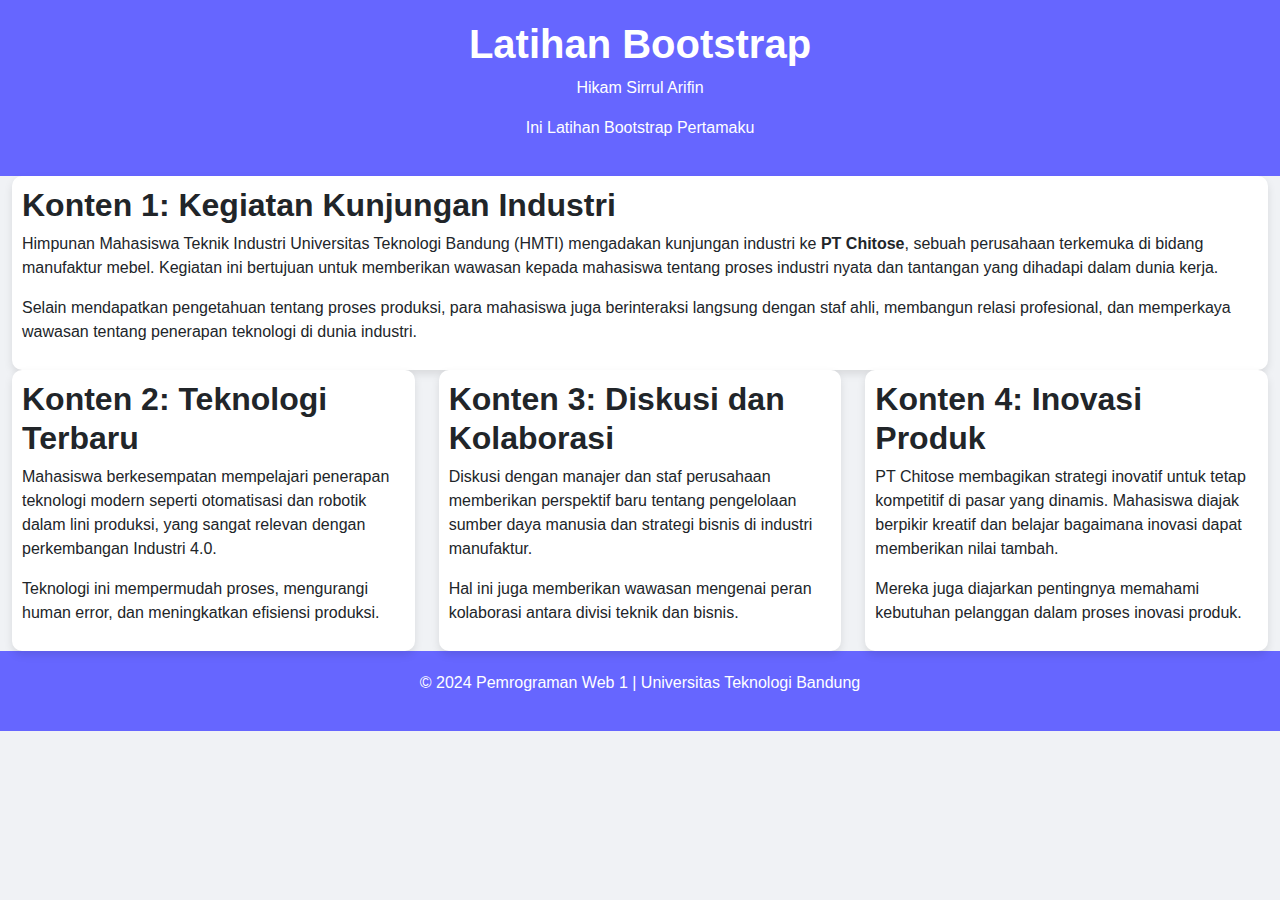
<file: tugas_bootstraps/index.html>
<!DOCTYPE html>
<html lang="en">
<head>
    <meta charset="UTF-8">
    <meta name="viewport" content="width=device-width, initial-scale=1.0">
    <title>Latihan Bootstrap</title>
    <link rel="stylesheet" href="bootstrap-5.3.3-dist/css/bootstrap.min.css">
    <link rel="stylesheet" href="style.css"> <!-- Menghubungkan file CSS -->
</head>
<body>
    <div class="container-fluid">

        <!-- Header -->
        <div class="row header">
            <div class="col-md-12 text-center">
                <h1>Latihan Bootstrap</h1>
                <p>Hikam Sirrul Arifin</p>
                <p>Ini Latihan Bootstrap Pertamaku</p>
            </div>
        </div>

        <!-- Konten 1 -->
        <div class="row content">
            <div class="col-md-12">
                <div class="card">
                    <h2>Konten 1: Kegiatan Kunjungan Industri</h2>
                    <p>
                        Himpunan Mahasiswa Teknik Industri Universitas Teknologi Bandung (HMTI) mengadakan kunjungan industri ke 
                        <strong>PT Chitose</strong>, sebuah perusahaan terkemuka di bidang manufaktur mebel. 
                        Kegiatan ini bertujuan untuk memberikan wawasan kepada mahasiswa tentang proses industri nyata 
                        dan tantangan yang dihadapi dalam dunia kerja.
                    </p>
                    <p>
                        Selain mendapatkan pengetahuan tentang proses produksi, para mahasiswa juga berinteraksi langsung dengan staf ahli, 
                        membangun relasi profesional, dan memperkaya wawasan tentang penerapan teknologi di dunia industri.
                    </p>
                </div>
            </div>
        </div>

        <!-- Konten 2, 3, dan 4 -->
        <div class="row content">
            <div class="col-md-4">
                <div class="card">
                    <h2>Konten 2: Teknologi Terbaru</h2>
                    <p>
                        Mahasiswa berkesempatan mempelajari penerapan teknologi modern seperti otomatisasi dan robotik 
                        dalam lini produksi, yang sangat relevan dengan perkembangan Industri 4.0.
                    </p>
                    <p>
                        Teknologi ini mempermudah proses, mengurangi human error, dan meningkatkan efisiensi produksi.
                    </p>
                </div>
            </div>

            <div class="col-md-4">
                <div class="card">
                    <h2>Konten 3: Diskusi dan Kolaborasi</h2>
                    <p>
                        Diskusi dengan manajer dan staf perusahaan memberikan perspektif baru tentang pengelolaan sumber daya manusia 
                        dan strategi bisnis di industri manufaktur.
                    </p>
                    <p>
                        Hal ini juga memberikan wawasan mengenai peran kolaborasi antara divisi teknik dan bisnis.
                    </p>
                </div>
            </div>

            <div class="col-md-4">
                <div class="card">
                    <h2>Konten 4: Inovasi Produk</h2>
                    <p>
                        PT Chitose membagikan strategi inovatif untuk tetap kompetitif di pasar yang dinamis. 
                        Mahasiswa diajak berpikir kreatif dan belajar bagaimana inovasi dapat memberikan nilai tambah.
                    </p>
                    <p>
                        Mereka juga diajarkan pentingnya memahami kebutuhan pelanggan dalam proses inovasi produk.
                    </p>
                </div>
            </div>
        </div>

        <!-- Footer -->
        <div class="row footer">
            <div class="col-md-12">
                <p>&copy; 2024 Pemrograman Web 1 | Universitas Teknologi Bandung</p>
            </div>
        </div>

    </div>

    <!-- Bootstrap JS -->
    <script src="bootstrap-5.3.3-dist/js/bootstrap.bundle.min.js"></script>
</body>
</html>
</file>
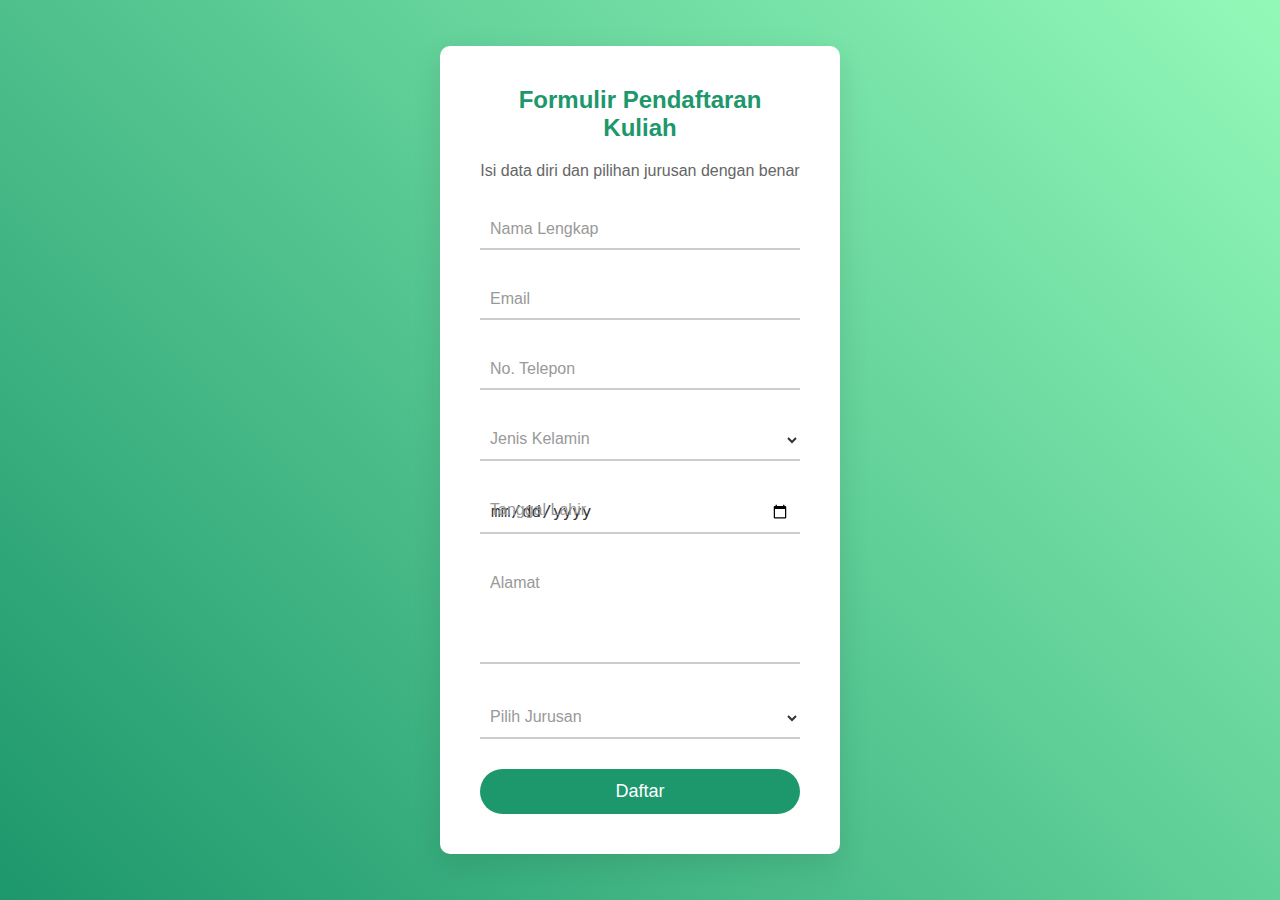
<file: tugas_formulir/index.html>
<!DOCTYPE html>
<html lang="id">
<head>
    <meta charset="UTF-8">
    <meta name="viewport" content="width=device-width, initial-scale=1.0">
    <title>Formulir Pendaftaran Kuliah</title>
    <link rel="stylesheet" href="style.css">
</head>
<body>
    <div class="form-container">
        <form action="#" method="post" class="registration-form">
            <h2>Formulir Pendaftaran Kuliah</h2>
            <p>Isi data diri dan pilihan jurusan dengan benar</p>

            <div class="input-group">
                <input type="text" id="nama" name="nama" required>
                <label for="nama">Nama Lengkap</label>
                <span class="bar"></span>
            </div>

            <div class="input-group">
                <input type="email" id="email" name="email" required>
                <label for="email">Email</label>
                <span class="bar"></span>
            </div>

            <div class="input-group">
                <input type="tel" id="telepon" name="telepon" required>
                <label for="telepon">No. Telepon</label>
                <span class="bar"></span>
            </div>

            <div class="input-group">
                <select id="jk" name="jk" required>
                    <option value="" disabled selected></option>
                    <option value="laki-laki">Laki-laki</option>
                    <option value="perempuan">Perempuan</option>
                </select>
                <label for="jk">Jenis Kelamin</label>
                <span class="bar"></span>
            </div>

            <div class="input-group">
                <input type="date" id="tanggal" name="tanggal" required>
                <label for="tanggal">Tanggal Lahir</label>
                <span class="bar"></span>
            </div>

            <div class="input-group">
                <textarea id="alamat" name="alamat" required></textarea>
                <label for="alamat">Alamat</label>
                <span class="bar"></span>
            </div>

            <div class="input-group">
                <select id="jurusan" name="jurusan" required>
                    <option value="" disabled selected></option>
                    <option value="teknik-informatika">Teknik Informatika</option>
                    <option value="teknik-industri">Teknik Industri</option>
                    <option value="dkv">Desain Komunikasi Visual</option>
                    <option value="bisnis-digital">Bisnis Digital</option>
                    <option value="manajemen-ritel">Manajemen Ritel</option>
                </select>
                <label for="jurusan">Pilih Jurusan</label>
                <span class="bar"></span>
            </div>

            <button type="submit" class="submit-btn">Daftar</button>
        </form>
    </div>
</body>
</html>
</file>
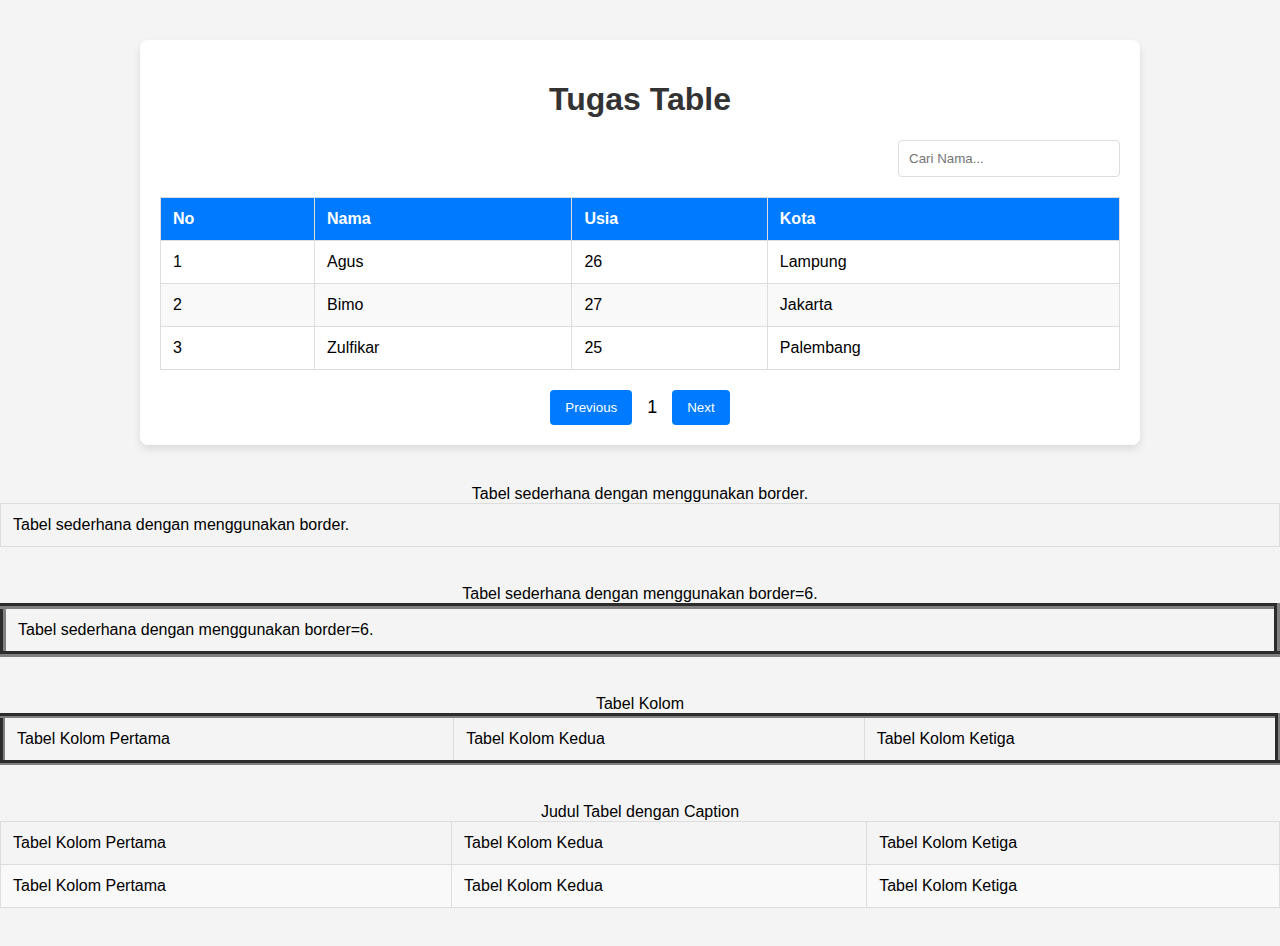
<file: tugas_table/index.html>
<!DOCTYPE html>
<html lang="en">
<head>
    <meta charset="UTF-8">
    <meta name="viewport" content="width=device-width, initial-scale=1.0">
    <link rel="stylesheet" href="styles.css">
    <title>Tugas Table</title>
</head>
<body>
    <div class="container">
        <h1>Tugas Table</h1>

        <!-- Search Bar -->
        <div class="search-container">
            <input type="text" id="search" placeholder="Cari Nama..." onkeyup="searchTable()">
        </div>

        <!-- Table -->
        <table id="dataTable">
            <thead>
                <tr>
                    <th>No</th>
                    <th>Nama</th>
                    <th>Usia</th>
                    <th>Kota</th>
                </tr>
            </thead>
            <tbody>
                <tr>
                    <td>1</td>
                    <td>Agus</td>
                    <td>26</td>
                    <td>Lampung</td>
                </tr>
                <tr>
                    <td>2</td>
                    <td>Bimo</td>
                    <td>27</td>
                    <td>Jakarta</td>
                </tr>
                <tr>
                    <td>3</td>
                    <td>Zulfikar</td>
                    <td>25</td>
                    <td>Palembang</td>
                </tr>
                <tr>
                    <td>4</td>
                    <td>Naufal</td>
                    <td>23</td>
                    <td>Bandung</td>
                </tr>
                <tr>
                    <td>5</td>
                    <td>Eko</td>
                    <td>20</td>
                    <td>Blora</td>
                </tr>
            </tbody>
        </table>

        <!-- Pagination -->
        <div class="pagination">
            <button onclick="prevPage()">Previous</button>
            <span id="pageNumber">1</span>
            <button onclick="nextPage()">Next</button>
        </div>
    </div>

    <script src="scripts.js"></script>

    <section>
        <table border="1">
            <caption>Tabel sederhana dengan menggunakan border.</caption>
            <tr>
                <td>Tabel sederhana dengan menggunakan border.</td>
            </tr>
        </table><br>

        <table border="6">
            <caption>Tabel sederhana dengan menggunakan border=6.</caption>
            <tr>
                <td>Tabel sederhana dengan menggunakan border=6.</td>
            </tr>
        </table><br>

        <table border="5">
            <caption>Tabel Kolom</caption>
            <tr>
                <td>Tabel Kolom Pertama</td>
                <td>Tabel Kolom Kedua</td>
                <td>Tabel Kolom Ketiga</td>
            </tr>
        </table><br>

        <table border="1">
            <caption>Judul Tabel dengan Caption</caption>
            <tr>
                <td>Tabel Kolom Pertama</td>
                <td>Tabel Kolom Kedua</td>
                <td>Tabel Kolom Ketiga</td>
            </tr>
            <tr>
                <td>Tabel Kolom Pertama</td>
                <td>Tabel Kolom Kedua</td>
                <td>Tabel Kolom Ketiga</td>
            </tr>
        </table><br>
    </section>
</body>
</html>
</file>
<file: tugas_bootstraps/style.css>
body {
    font-family: 'Poppins', sans-serif;
    background-color: #f0f2f5;
}

.header, .footer {
    background-color: #6666ff;
    color: white;
    padding: 20px;
}

h1, h2 {
    font-weight: bold;
}

.content {
    padding: 0; /* Menghilangkan padding di bagian konten */
}

.card {
    box-shadow: 0 4px 8px rgba(0, 0, 0, 0.1);
    border: none;
    border-radius: 10px;
    padding: 10px; /* Mengurangi padding di dalam kartu */
    background-color: white;
    margin-bottom: 0; /* Menghilangkan margin bawah pada setiap kartu */
}

.footer {
    text-align: center;
}
</file>
<file: tugas_formulir/style.css>
* {
    margin: 0;
    padding: 0;
    box-sizing: border-box;
}

body {
    font-family: 'Poppins', sans-serif;
    background: linear-gradient(45deg, #1d976c, #93f9b9);
    height: 100vh;
    display: flex;
    justify-content: center;
    align-items: center;
    color: #333;
}

.form-container {
    background-color: #fff;
    padding: 40px;
    border-radius: 10px;
    box-shadow: 0 10px 30px rgba(0, 0, 0, 0.1);
    width: 400px;
}

.registration-form h2 {
    text-align: center;
    margin-bottom: 20px;
    color: #1d976c;
}

.registration-form p {
    text-align: center;
    margin-bottom: 30px;
    color: #666;
}

.input-group {
    position: relative;
    margin-bottom: 30px;
}

.input-group input,
.input-group select,
.input-group textarea {
    width: 100%;
    padding: 10px 10px;
    font-size: 16px;
    color: #333;
    background: none;
    border: none;
    border-bottom: 2px solid #ccc;
    outline: none;
    transition: border-color 0.3s;
}

.input-group input:focus,
.input-group select:focus,
.input-group textarea:focus {
    border-bottom: 2px solid #1d976c;
}

.input-group label {
    position: absolute;
    top: 10px;
    left: 10px;
    font-size: 16px;
    color: #999;
    pointer-events: none;
    transition: 0.3s;
}

.input-group input:focus ~ label,
.input-group input:valid ~ label,
.input-group select:focus ~ label,
.input-group select:valid ~ label,
.input-group textarea:focus ~ label,
.input-group textarea:valid ~ label {
    top: -20px;
    font-size: 12px;
    color: #1d976c;
}

.input-group .bar {
    position: absolute;
    bottom: 0;
    left: 0;
    width: 0;
    height: 2px;
    background: #1d976c;
    transition: 0.3s;
}

.input-group input:focus ~ .bar,
.input-group select:focus ~ .bar,
.input-group textarea:focus ~ .bar {
    width: 100%;
}

textarea {
    resize: none;
    height: 100px;
}

.submit-btn {
    display: block;
    width: 100%;
    padding: 12px;
    background-color: #1d976c;
    color: #fff;
    border: none;
    border-radius: 25px;
    font-size: 18px;
    cursor: pointer;
    transition: background-color 0.3s;
}

.submit-btn:hover {
    background-color: #93f9b9;
}
</file>
<file: tugas_table/styles.css>
body {
    font-family: 'Arial', sans-serif;
    background-color: #f4f4f4;
    margin: 0;
    padding: 0;
}

.container {
    max-width: 960px;
    margin: 40px auto;
    background-color: #fff;
    padding: 20px;
    border-radius: 8px;
    box-shadow: 0 4px 8px rgba(0,0,0,0.1);
}

h1 {
    text-align: center;
    color: #333;
}

.search-container {
    text-align: right;
    margin-bottom: 20px;
}

.search-container input {
    padding: 10px;
    width: 200px;
    border: 1px solid #ddd;
    border-radius: 4px;
}

table {
    width: 100%;
    border-collapse: collapse;
    margin-bottom: 20px;
}

thead {
    background-color: #007bff;
    color: white;
}

th, td {
    padding: 12px;
    border: 1px solid #ddd;
    text-align: left;
}

tr:nth-child(even) {
    background-color: #f9f9f9;
}

tr:hover {
    background-color: #f1f1f1;
}

.pagination {
    display: flex;
    justify-content: center;
    align-items: center;
    margin-top: 20px;
}

.pagination button {
    padding: 10px 15px;
    border: none;
    background-color: #007bff;
    color: white;
    cursor: pointer;
    margin: 0 5px;
    border-radius: 4px;
}

.pagination button:hover {
    background-color: #0056b3;
}

#pageNumber {
    font-size: 18px;
    margin: 0 10px;
}
</file>
